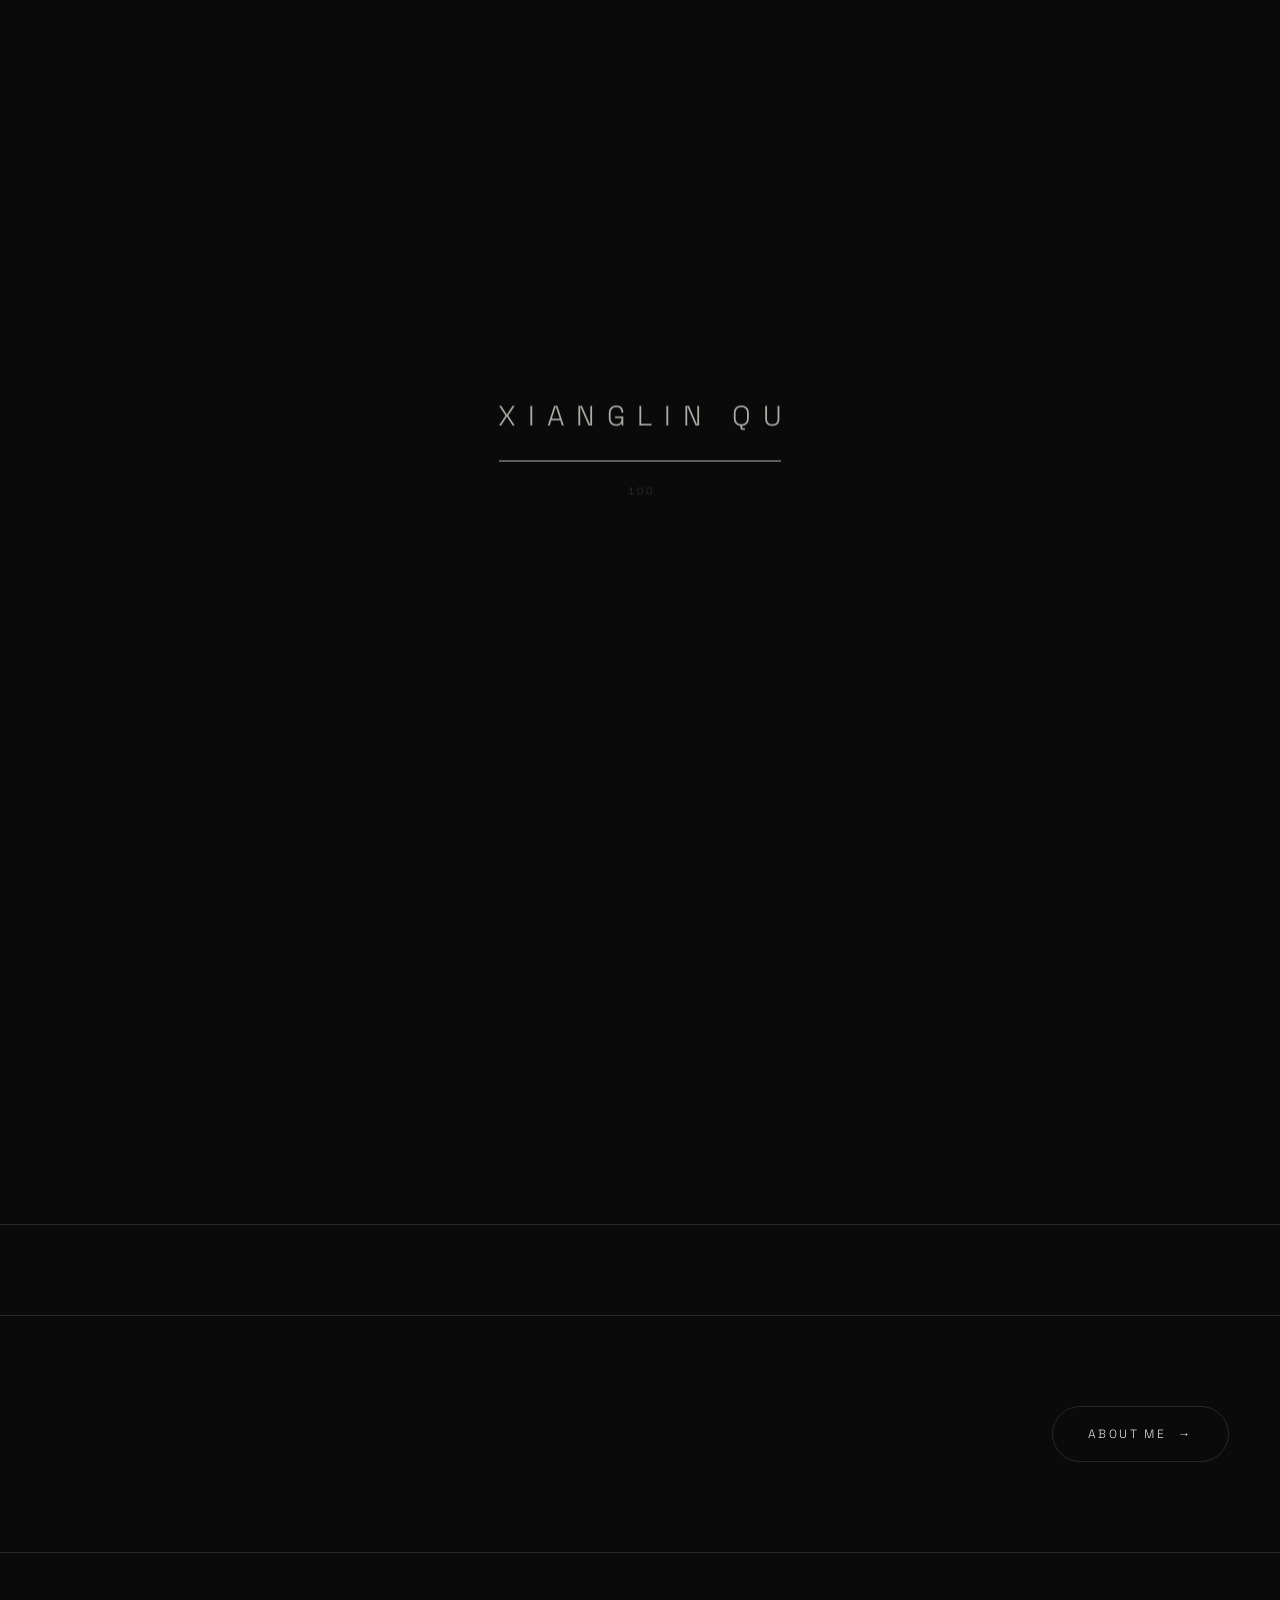
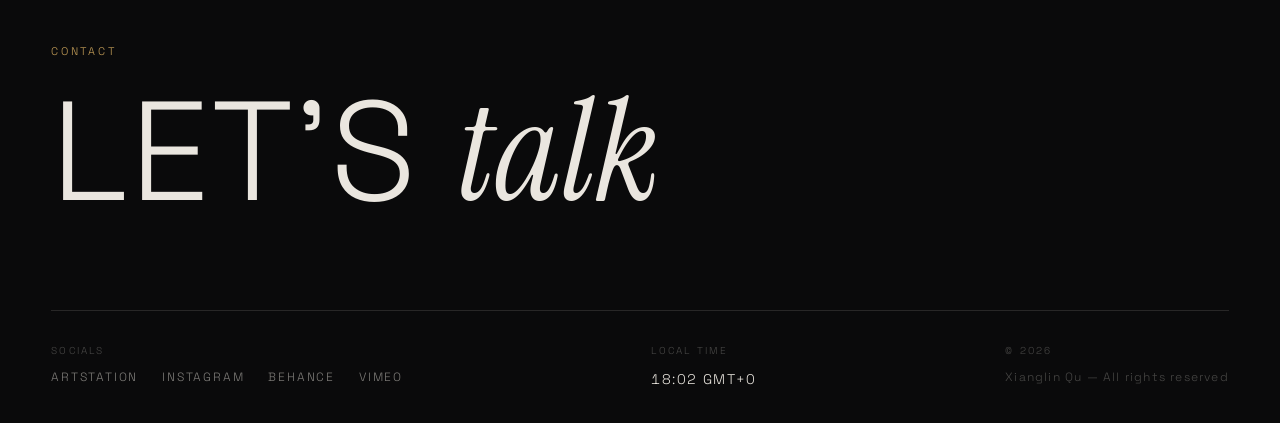
<file: index.html>
<!DOCTYPE html>
<html lang="en">
<head>
  <meta charset="UTF-8">
  <meta name="viewport" content="width=device-width, initial-scale=1.0">
  <title>Xianglin Qu — Visual Artist</title>
  <meta name="description" content="Visual artist — CG · Real-Time VFX · AI Filmmaking. Selected works 2022—2026.">
  <link rel="stylesheet" href="css/style.css">
</head>
<body data-page="home">

  <!-- Preloader -->
  <div class="preloader" id="preloader" aria-hidden="true">
    <div class="preloader__inner">
      <div class="preloader__name" id="preloader-name"></div>
      <div class="preloader__line"><span class="preloader__bar" id="preloader-bar"></span></div>
      <div class="preloader__count" id="preloader-count">000</div>
    </div>
  </div>

  <!-- Custom cursor -->
  <div class="cursor-dot" id="cursor-dot" aria-hidden="true"></div>
  <div class="cursor-ring" id="cursor-ring" aria-hidden="true"></div>

  <!-- Navigation -->
  <header class="nav" id="nav">
    <a class="nav__logo" href="index.html" data-cursor="hover" id="nav-logo"></a>
    <div class="nav__right">
      <nav class="nav__links" aria-label="Primary">
        <a href="index.html#work" class="nav__link is-active" data-cursor="hover">Work</a>
        <a href="about.html" class="nav__link" data-cursor="hover">About</a>
        <a href="mailto:hello@yourname.com" class="nav__link" id="nav-contact" data-cursor="hover">Contact</a>
      </nav>
      <div class="lang-switch" role="group" aria-label="Language">
        <button class="lang-switch__btn" data-lang="en" data-cursor="hover">EN</button>
        <span class="lang-switch__sep">/</span>
        <button class="lang-switch__btn" data-lang="zh" data-cursor="hover">中</button>
      </div>
      <a class="nav__home" href="index.html" aria-label="Home" title="Home" data-cursor="hover">
        <svg viewBox="0 0 24 24" fill="none" stroke="currentColor" stroke-width="1.5" stroke-linecap="round" stroke-linejoin="round"><path d="M3 11.5 12 4l9 7.5"/><path d="M5.5 10.5V20h13v-9.5"/></svg>
      </a>
    </div>
    <button class="nav__burger" id="nav-burger" aria-label="Open menu" aria-expanded="false" data-cursor="hover">
      <span></span><span></span>
    </button>
  </header>

  <!-- Fullscreen menu -->
  <div class="menu" id="menu" aria-hidden="true">
    <div class="menu__inner">
      <a href="index.html" class="menu__link" data-cursor="hover"><span class="menu__num">01</span>Work</a>
      <a href="about.html" class="menu__link" data-cursor="hover"><span class="menu__num">02</span>About</a>
      <a href="#" id="menu-contact" class="menu__link" data-cursor="hover"><span class="menu__num">03</span>Contact</a>
    </div>
    <div class="menu__foot" id="menu-foot"></div>
  </div>

  <main>
    <!-- HERO -->
    <section class="hero" id="hero">
      <canvas class="hero__canvas" id="hero-canvas" aria-hidden="true"></canvas>
      <div class="hero__inner">
        <p class="hero__kicker line-mask"><span id="hero-kicker"></span></p>
        <h1 class="hero__title" id="hero-title" aria-label="Xianglin Qu"></h1>
        <p class="hero__role line-mask"><span id="hero-role"></span></p>
        <p class="hero__sub line-mask"><span id="hero-sub"></span></p>
      </div>
      <div class="hero__foot">
        <span class="hero__foot-item" id="hero-location"></span>
        <span class="hero__foot-item hero__foot-scroll" data-cursor="hover">Scroll<span class="hero__scroll-line"></span></span>
      </div>
    </section>

    <!-- SELECTED WORKS -->
    <section class="featured" id="work">
      <div class="section-head">
        <span class="section-head__label" id="selected-label"></span>
        <span class="section-head__count" id="selected-count"></span>
      </div>
      <div class="featured__list" id="selected-list"><!-- JS --></div>
    </section>

    <!-- EXPLORE BY DISCIPLINE -->
    <section class="disciplines" id="disciplines">
      <div class="section-head">
        <span class="section-head__label" id="explore-label"></span>
        <span class="section-head__count" id="explore-count"></span>
      </div>
      <div class="disc-list" id="disc-list"><!-- JS --></div>
    </section>

    <!-- ABOUT strip -->
    <section class="about-strip" id="about">
      <p class="about-strip__text" id="about-text"></p>
      <a class="btn-magnetic" href="about.html" data-cursor="hover"><span class="btn-magnetic__label">About me</span><span class="btn-magnetic__arrow">→</span></a>
    </section>
  </main>

  <!-- FOOTER -->
  <footer class="footer" id="contact">
    <canvas class="footer__canvas" id="footer-canvas" aria-hidden="true"></canvas>
    <div class="footer__inner">
      <p class="footer__kicker" id="footer-kicker">Contact</p>
      <a class="footer__cta" id="footer-email" href="mailto:hello@yourname.com" data-cursor="hover">Let's talk</a>
      <div class="footer__meta">
        <div class="footer__col">
          <span class="footer__label">Socials</span>
          <div class="footer__socials" id="footer-socials"></div>
        </div>
        <div class="footer__col">
          <span class="footer__label">Local time</span>
          <span class="footer__time" id="footer-time">--:--</span>
        </div>
        <div class="footer__col">
          <span class="footer__label">© <span id="footer-year"></span></span>
          <span class="footer__dim" id="footer-name"></span>
        </div>
      </div>
    </div>
  </footer>

  <script src="assets/vendor/gsap.min.js"></script>
  <script src="assets/vendor/ScrollTrigger.min.js"></script>
  <script src="assets/vendor/lenis.min.js"></script>
  <script src="js/data.js"></script>
  <script src="js/app.js"></script>
</body>
</html>
</file>
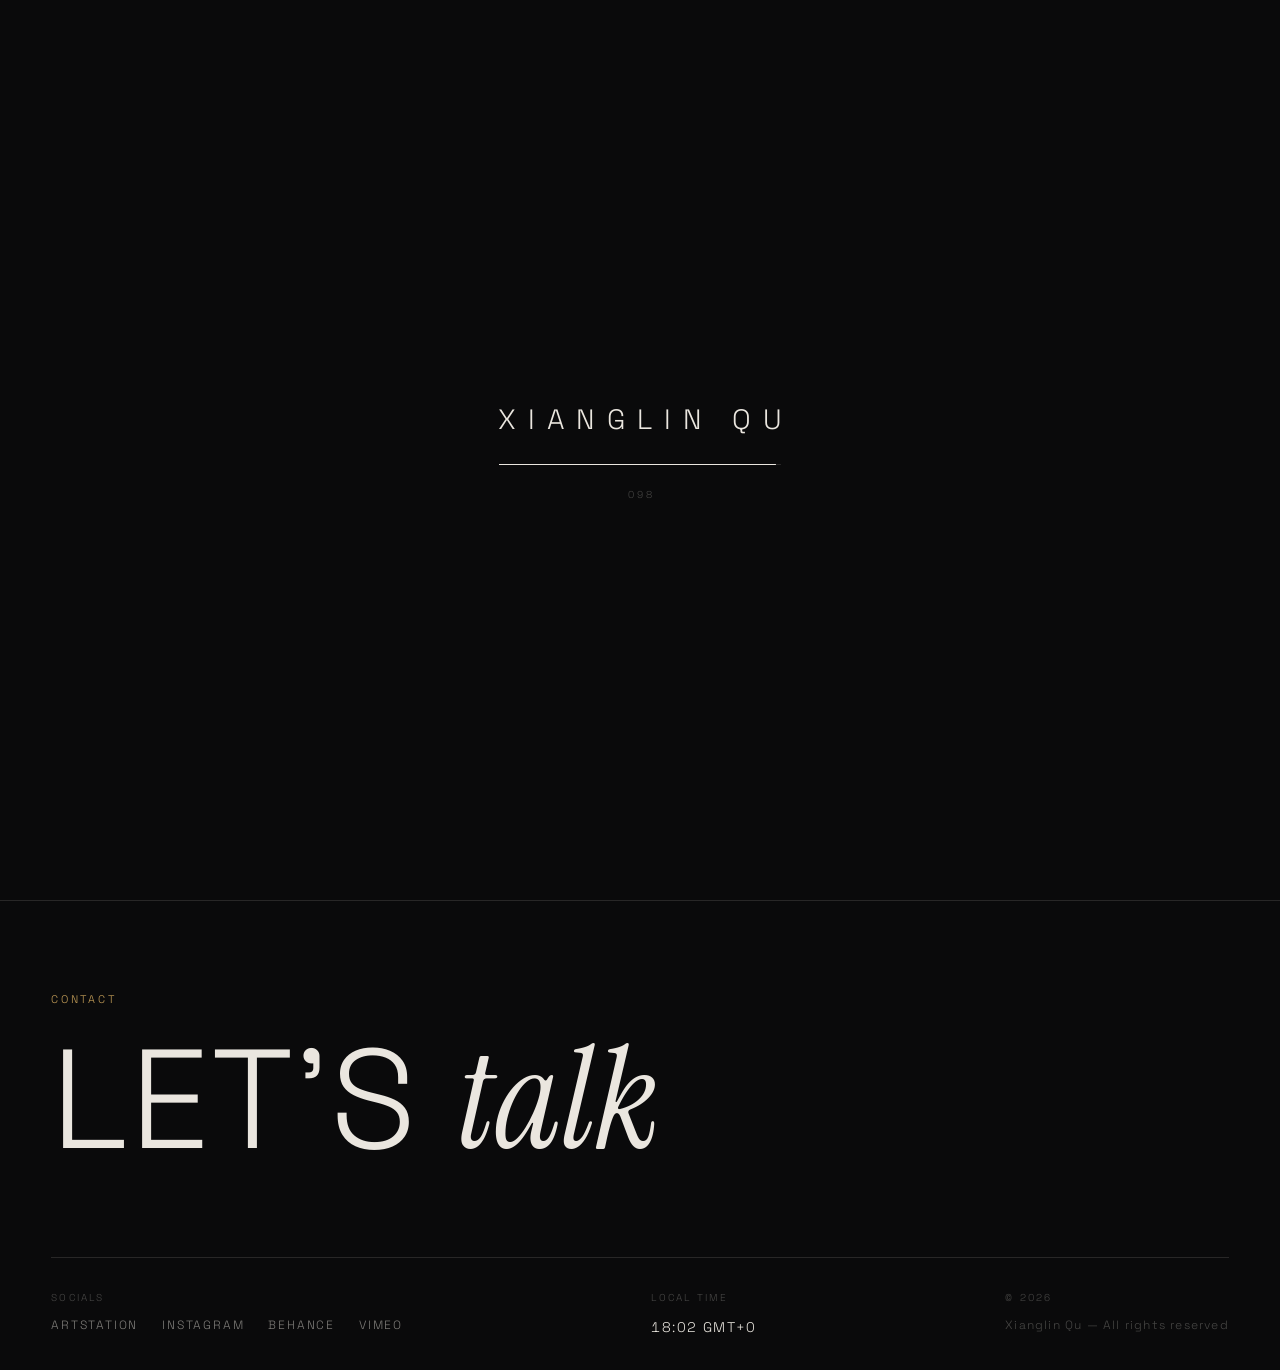
<file: about.html>
<!DOCTYPE html>
<html lang="en">
<head>
  <meta charset="UTF-8">
  <meta name="viewport" content="width=device-width, initial-scale=1.0">
  <title>About — Xianglin Qu</title>
  <meta name="description" content="Visual artist — CG · Real-Time VFX · AI Filmmaking.">
  <link rel="stylesheet" href="css/style.css">
</head>
<body data-page="about">

  <!-- Preloader -->
  <div class="preloader" id="preloader" aria-hidden="true">
    <div class="preloader__inner">
      <div class="preloader__name" id="preloader-name"></div>
      <div class="preloader__line"><span class="preloader__bar" id="preloader-bar"></span></div>
      <div class="preloader__count" id="preloader-count">000</div>
    </div>
  </div>

  <!-- Custom cursor -->
  <div class="cursor-dot" id="cursor-dot" aria-hidden="true"></div>
  <div class="cursor-ring" id="cursor-ring" aria-hidden="true"></div>

  <!-- Navigation -->
  <header class="nav" id="nav">
    <a class="nav__logo" href="index.html" data-cursor="hover" id="nav-logo"></a>
    <div class="nav__right">
      <nav class="nav__links" aria-label="Primary">
        <a href="index.html#work" class="nav__link" data-cursor="hover">Work</a>
        <a href="about.html" class="nav__link is-active" data-cursor="hover">About</a>
        <a href="mailto:hello@yourname.com" class="nav__link" id="nav-contact" data-cursor="hover">Contact</a>
      </nav>
      <div class="lang-switch" role="group" aria-label="Language">
        <button class="lang-switch__btn" data-lang="en" data-cursor="hover">EN</button>
        <span class="lang-switch__sep">/</span>
        <button class="lang-switch__btn" data-lang="zh" data-cursor="hover">中</button>
      </div>
      <a class="nav__home" href="index.html" aria-label="Home" title="Home" data-cursor="hover">
        <svg viewBox="0 0 24 24" fill="none" stroke="currentColor" stroke-width="1.5" stroke-linecap="round" stroke-linejoin="round"><path d="M3 11.5 12 4l9 7.5"/><path d="M5.5 10.5V20h13v-9.5"/></svg>
      </a>
    </div>
    <button class="nav__burger" id="nav-burger" aria-label="Open menu" aria-expanded="false" data-cursor="hover">
      <span></span><span></span>
    </button>
  </header>

  <div class="menu" id="menu" aria-hidden="true">
    <div class="menu__inner">
      <a href="index.html" class="menu__link" data-cursor="hover"><span class="menu__num">01</span>Work</a>
      <a href="about.html" class="menu__link" data-cursor="hover"><span class="menu__num">02</span>About</a>
      <a href="#" id="menu-contact" class="menu__link" data-cursor="hover"><span class="menu__num">03</span>Contact</a>
    </div>
    <div class="menu__foot" id="menu-foot"></div>
  </div>

  <main class="aboutpage" id="about-page"><!-- JS --></main>

  <!-- FOOTER -->
  <footer class="footer" id="contact">
    <div class="footer__inner">
      <p class="footer__kicker" id="footer-kicker">Contact</p>
      <a class="footer__cta" id="footer-email" href="mailto:hello@yourname.com" data-cursor="hover">Let's talk</a>
      <div class="footer__meta">
        <div class="footer__col">
          <span class="footer__label">Socials</span>
          <div class="footer__socials" id="footer-socials"></div>
        </div>
        <div class="footer__col">
          <span class="footer__label">Local time</span>
          <span class="footer__time" id="footer-time">--:--</span>
        </div>
        <div class="footer__col">
          <span class="footer__label">© <span id="footer-year"></span></span>
          <span class="footer__dim" id="footer-name"></span>
        </div>
      </div>
    </div>
  </footer>

  <script src="assets/vendor/gsap.min.js"></script>
  <script src="assets/vendor/ScrollTrigger.min.js"></script>
  <script src="assets/vendor/lenis.min.js"></script>
  <script src="js/data.js"></script>
  <script src="js/app.js"></script>
</body>
</html>
</file>
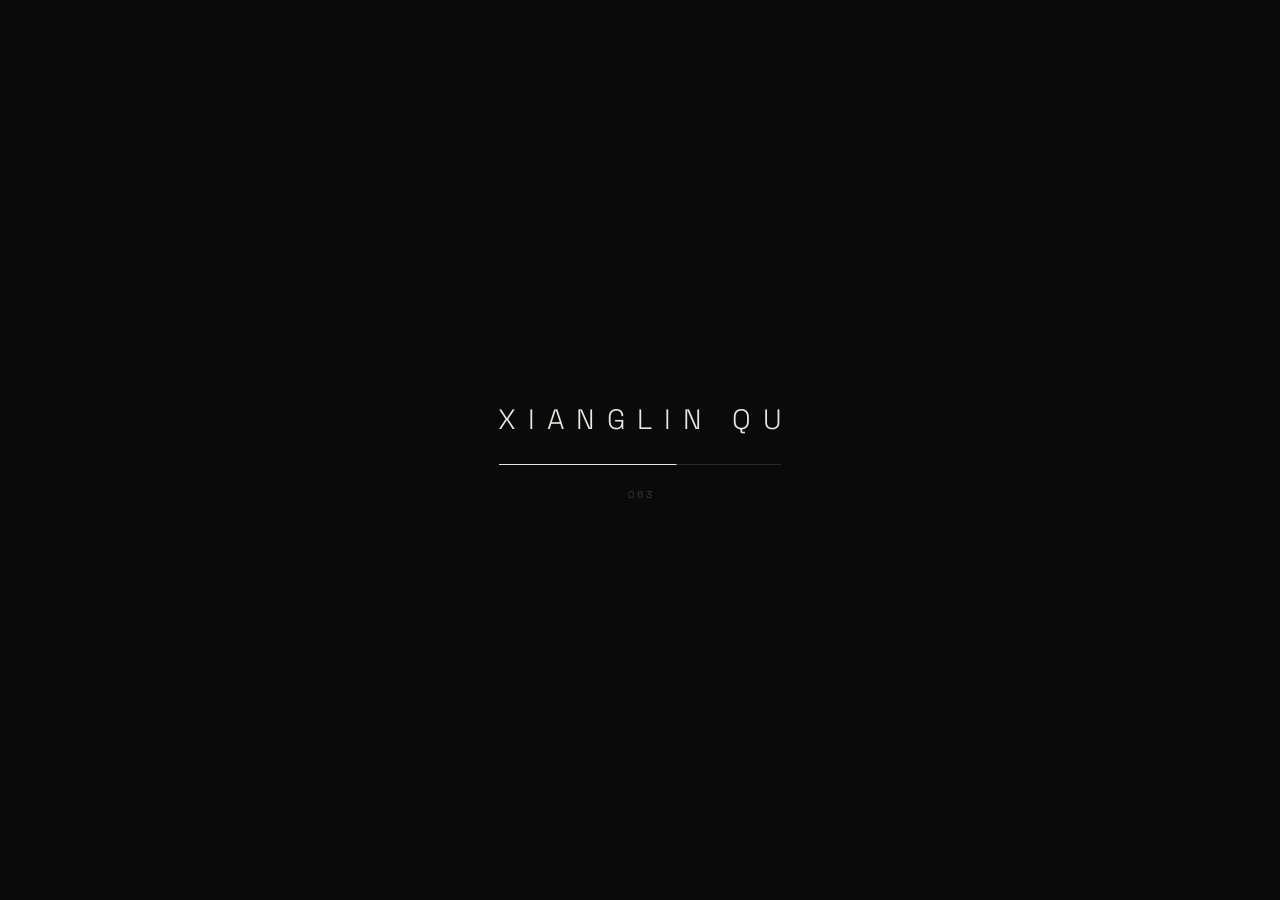
<file: discipline.html>
<!DOCTYPE html>
<html lang="en">
<head>
  <meta charset="UTF-8">
  <meta name="viewport" content="width=device-width, initial-scale=1.0">
  <title>Work — Xianglin Qu</title>
  <meta name="description" content="Selected works by discipline.">
  <link rel="stylesheet" href="css/style.css">
</head>
<body data-page="discipline">

  <!-- Preloader -->
  <div class="preloader" id="preloader" aria-hidden="true">
    <div class="preloader__inner">
      <div class="preloader__name" id="preloader-name"></div>
      <div class="preloader__line"><span class="preloader__bar" id="preloader-bar"></span></div>
      <div class="preloader__count" id="preloader-count">000</div>
    </div>
  </div>

  <!-- Custom cursor -->
  <div class="cursor-dot" id="cursor-dot" aria-hidden="true"></div>
  <div class="cursor-ring" id="cursor-ring" aria-hidden="true"></div>

  <!-- Navigation -->
  <header class="nav" id="nav">
    <a class="nav__logo" href="index.html" data-cursor="hover" id="nav-logo"></a>
    <div class="nav__right">
      <nav class="nav__links" aria-label="Primary">
        <a href="index.html#work" class="nav__link is-active" data-cursor="hover">Work</a>
        <a href="about.html" class="nav__link" data-cursor="hover">About</a>
        <a href="mailto:hello@yourname.com" class="nav__link" id="nav-contact" data-cursor="hover">Contact</a>
      </nav>
      <div class="lang-switch" role="group" aria-label="Language">
        <button class="lang-switch__btn" data-lang="en" data-cursor="hover">EN</button>
        <span class="lang-switch__sep">/</span>
        <button class="lang-switch__btn" data-lang="zh" data-cursor="hover">中</button>
      </div>
      <a class="nav__home" href="index.html" aria-label="Home" title="Home" data-cursor="hover">
        <svg viewBox="0 0 24 24" fill="none" stroke="currentColor" stroke-width="1.5" stroke-linecap="round" stroke-linejoin="round"><path d="M3 11.5 12 4l9 7.5"/><path d="M5.5 10.5V20h13v-9.5"/></svg>
      </a>
    </div>
    <button class="nav__burger" id="nav-burger" aria-label="Open menu" aria-expanded="false" data-cursor="hover">
      <span></span><span></span>
    </button>
  </header>

  <div class="menu" id="menu" aria-hidden="true">
    <div class="menu__inner">
      <a href="index.html" class="menu__link" data-cursor="hover"><span class="menu__num">01</span>Work</a>
      <a href="about.html" class="menu__link" data-cursor="hover"><span class="menu__num">02</span>About</a>
      <a href="#" id="menu-contact" class="menu__link" data-cursor="hover"><span class="menu__num">03</span>Contact</a>
    </div>
    <div class="menu__foot" id="menu-foot"></div>
  </div>

  <!-- 方向页内容由 app.js 按 ?d=<discipline-id> 从 data.js 渲染 -->
  <main class="discipline-page" id="discipline-page"><!-- JS --></main>

  <!-- FOOTER -->
  <footer class="footer" id="contact">
    <div class="footer__inner">
      <p class="footer__kicker" id="footer-kicker">Contact</p>
      <a class="footer__cta" id="footer-email" href="mailto:hello@yourname.com" data-cursor="hover">Let's talk</a>
      <div class="footer__meta">
        <div class="footer__col">
          <span class="footer__label">Socials</span>
          <div class="footer__socials" id="footer-socials"></div>
        </div>
        <div class="footer__col">
          <span class="footer__label">Local time</span>
          <span class="footer__time" id="footer-time">--:--</span>
        </div>
        <div class="footer__col">
          <span class="footer__label">© <span id="footer-year"></span></span>
          <span class="footer__dim" id="footer-name"></span>
        </div>
      </div>
    </div>
  </footer>

  <script src="assets/vendor/gsap.min.js"></script>
  <script src="assets/vendor/ScrollTrigger.min.js"></script>
  <script src="assets/vendor/lenis.min.js"></script>
  <script src="js/data.js"></script>
  <script src="js/app.js"></script>
</body>
</html>
</file>
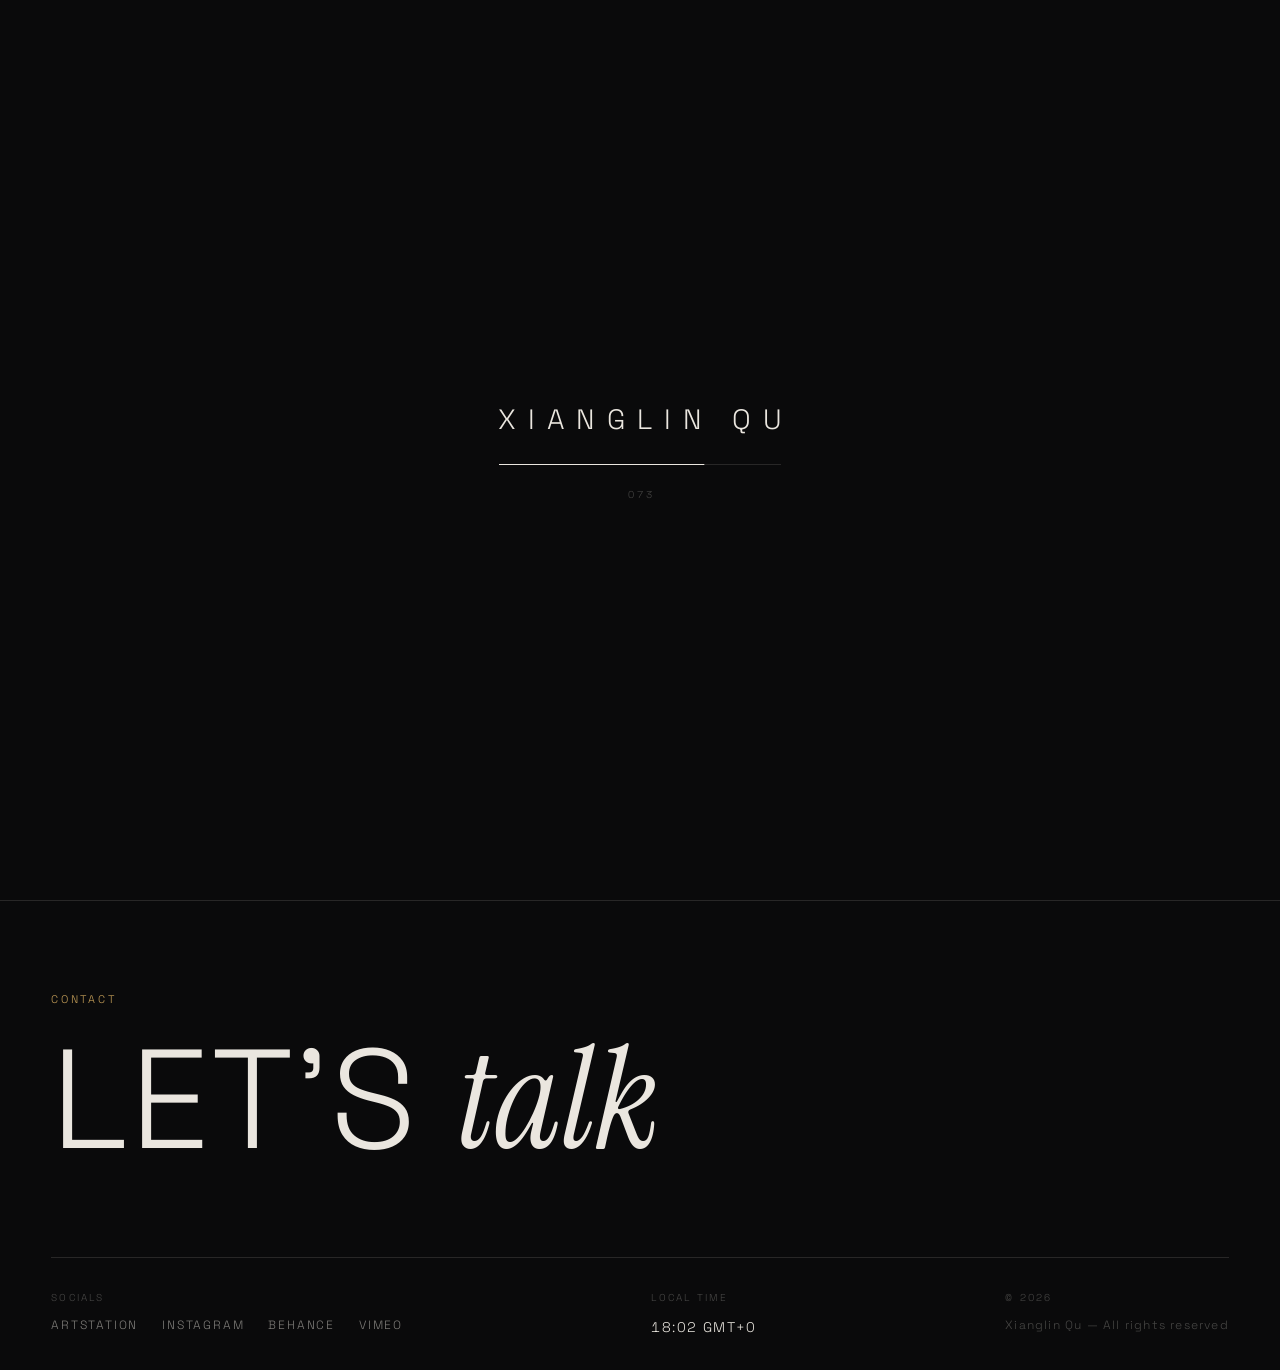
<file: work.html>
<!DOCTYPE html>
<html lang="en">
<head>
  <meta charset="UTF-8">
  <meta name="viewport" content="width=device-width, initial-scale=1.0">
  <title>Work — Xianglin Qu</title>
  <meta name="description" content="Project case study.">
  <link rel="stylesheet" href="css/style.css">
</head>
<body data-page="work">

  <!-- Preloader -->
  <div class="preloader" id="preloader" aria-hidden="true">
    <div class="preloader__inner">
      <div class="preloader__name" id="preloader-name"></div>
      <div class="preloader__line"><span class="preloader__bar" id="preloader-bar"></span></div>
      <div class="preloader__count" id="preloader-count">000</div>
    </div>
  </div>

  <!-- Custom cursor -->
  <div class="cursor-dot" id="cursor-dot" aria-hidden="true"></div>
  <div class="cursor-ring" id="cursor-ring" aria-hidden="true"></div>

  <!-- Navigation -->
  <header class="nav" id="nav">
    <a class="nav__logo" href="index.html" data-cursor="hover" id="nav-logo"></a>
    <div class="nav__right">
      <nav class="nav__links" aria-label="Primary">
        <a href="index.html#work" class="nav__link is-active" data-cursor="hover">Work</a>
        <a href="about.html" class="nav__link" data-cursor="hover">About</a>
        <a href="mailto:hello@yourname.com" class="nav__link" id="nav-contact" data-cursor="hover">Contact</a>
      </nav>
      <div class="lang-switch" role="group" aria-label="Language">
        <button class="lang-switch__btn" data-lang="en" data-cursor="hover">EN</button>
        <span class="lang-switch__sep">/</span>
        <button class="lang-switch__btn" data-lang="zh" data-cursor="hover">中</button>
      </div>
      <a class="nav__home" href="index.html" aria-label="Home" title="Home" data-cursor="hover">
        <svg viewBox="0 0 24 24" fill="none" stroke="currentColor" stroke-width="1.5" stroke-linecap="round" stroke-linejoin="round"><path d="M3 11.5 12 4l9 7.5"/><path d="M5.5 10.5V20h13v-9.5"/></svg>
      </a>
    </div>
    <button class="nav__burger" id="nav-burger" aria-label="Open menu" aria-expanded="false" data-cursor="hover">
      <span></span><span></span>
    </button>
  </header>

  <div class="menu" id="menu" aria-hidden="true">
    <div class="menu__inner">
      <a href="index.html" class="menu__link" data-cursor="hover"><span class="menu__num">01</span>Work</a>
      <a href="about.html" class="menu__link" data-cursor="hover"><span class="menu__num">02</span>About</a>
      <a href="#" id="menu-contact" class="menu__link" data-cursor="hover"><span class="menu__num">03</span>Contact</a>
    </div>
    <div class="menu__foot" id="menu-foot"></div>
  </div>

  <!-- 案例页内容由 app.js 按 ?w=<work-id> 从 data.js 渲染（旗舰/普通两种布局） -->
  <main class="workpage" id="workpage"><!-- JS --></main>

  <!-- FOOTER -->
  <footer class="footer" id="contact">
    <div class="footer__inner">
      <p class="footer__kicker" id="footer-kicker">Contact</p>
      <a class="footer__cta" id="footer-email" href="mailto:hello@yourname.com" data-cursor="hover">Let's talk</a>
      <div class="footer__meta">
        <div class="footer__col">
          <span class="footer__label">Socials</span>
          <div class="footer__socials" id="footer-socials"></div>
        </div>
        <div class="footer__col">
          <span class="footer__label">Local time</span>
          <span class="footer__time" id="footer-time">--:--</span>
        </div>
        <div class="footer__col">
          <span class="footer__label">© <span id="footer-year"></span></span>
          <span class="footer__dim" id="footer-name"></span>
        </div>
      </div>
    </div>
  </footer>

  <script src="assets/vendor/gsap.min.js"></script>
  <script src="assets/vendor/ScrollTrigger.min.js"></script>
  <script src="assets/vendor/lenis.min.js"></script>
  <script src="js/data.js"></script>
  <script src="js/app.js"></script>
</body>
</html>
</file>
<file: css/style.css>
/* ============================================================
   CG PORTFOLIO — Design System
   GMUNK × Ash Thorp 引导：近黑底 / 暖米白 / 发丝线 / 大留白
   ============================================================ */

/* ---------- Fonts ---------- */
@font-face {
  font-family: "Space Grotesk";
  src: url("../assets/fonts/space-grotesk-300.woff2") format("woff2");
  font-weight: 300; font-style: normal; font-display: swap;
}
@font-face {
  font-family: "Space Grotesk";
  src: url("../assets/fonts/space-grotesk-400.woff2") format("woff2");
  font-weight: 400; font-style: normal; font-display: swap;
}
@font-face {
  font-family: "Space Grotesk";
  src: url("../assets/fonts/space-grotesk-500.woff2") format("woff2");
  font-weight: 500; font-style: normal; font-display: swap;
}
@font-face {
  font-family: "Instrument Serif";
  src: url("../assets/fonts/instrument-serif-400.woff2") format("woff2");
  font-weight: 400; font-style: normal; font-display: swap;
}
@font-face {
  font-family: "Instrument Serif";
  src: url("../assets/fonts/instrument-serif-400-italic.woff2") format("woff2");
  font-weight: 400; font-style: italic; font-display: swap;
}

/* ---------- Tokens ---------- */
:root {
  --bg:        #0a0a0b;
  --bg-2:      #0e0e10;
  --ink:       #eae6df;
  --ink-dim:   rgba(234, 230, 223, .52);
  --ink-faint: rgba(234, 230, 223, .28);
  --line:      rgba(234, 230, 223, .13);
  --accent:    #c8a15a;

  --font-sans: "Space Grotesk", "Segoe UI", "Helvetica Neue", Arial, sans-serif;
  --font-serif: "Instrument Serif", Georgia, serif;

  --pad-x: clamp(1.25rem, 4vw, 4rem);
  --pad-y: clamp(4rem, 10vh, 8rem);

  --ease-out: cubic-bezier(.19, 1, .22, 1);
  --ease-expo: cubic-bezier(.87, 0, .13, 1);

  --nav-h: 72px;
}

/* ---------- Reset ---------- */
*, *::before, *::after { box-sizing: border-box; margin: 0; padding: 0; }
html { scroll-behavior: initial; }
html.lenis, html.lenis body { height: auto; }
.lenis.lenis-smooth { scroll-behavior: auto !important; }

body {
  background: var(--bg);
  color: var(--ink);
  font-family: var(--font-sans);
  font-weight: 300;
  font-size: clamp(.95rem, 1.05vw, 1.0625rem);
  line-height: 1.6;
  -webkit-font-smoothing: antialiased;
  overflow-x: hidden;
  min-height: 100svh;
}

body.is-loading { overflow: hidden; height: 100svh; }

img, video, canvas { display: block; max-width: 100%; }
a { color: inherit; text-decoration: none; }
button { background: none; border: 0; color: inherit; font: inherit; cursor: pointer; }
::selection { background: var(--accent); color: #0a0a0b; }

/* scrollbar */
::-webkit-scrollbar { width: 4px; }
::-webkit-scrollbar-track { background: var(--bg); }
::-webkit-scrollbar-thumb { background: rgba(234,230,223,.25); }

/* ---------- Type helpers ---------- */
.label {
  font-size: .6875rem;
  font-weight: 400;
  letter-spacing: .22em;
  text-transform: uppercase;
  color: var(--ink-dim);
}

.serif-em { font-family: var(--font-serif); font-style: italic; font-weight: 400; letter-spacing: 0; }

/* ============================================================
   PRELOADER
   ============================================================ */
.preloader {
  position: fixed; inset: 0; z-index: 200;
  background: var(--bg);
  display: flex; align-items: center; justify-content: center;
}
.preloader.is-done { pointer-events: none; }
.preloader__inner {
  display: flex; flex-direction: column; align-items: center;
  gap: clamp(1rem, 2.5vh, 1.5rem);
}
.preloader__name {
  font-size: clamp(1.1rem, 2.4vw, 1.75rem); font-weight: 300;
  letter-spacing: .42em; text-transform: uppercase;
  text-indent: .42em;               /* 抵消末字符字距，视觉居中 */
  color: var(--ink);
  opacity: 0; transform: translateY(14px);
  white-space: nowrap;
}
.preloader__line {
  width: clamp(160px, 22vw, 300px); height: 1px;
  background: var(--line);
  opacity: 0;
}
.preloader__bar {
  display: block; width: 100%; height: 100%;
  background: var(--ink);
  transform: scaleX(0); transform-origin: left center;
  will-change: transform;
}
.preloader__count {
  font-size: .625rem; letter-spacing: .3em; text-indent: .3em;
  color: var(--ink-faint);
  font-variant-numeric: tabular-nums;
  opacity: 0;
}

/* ============================================================
   CURSOR
   ============================================================ */
.cursor-dot, .cursor-ring {
  position: fixed; top: 0; left: 0; z-index: 300;
  pointer-events: none; border-radius: 50%;
  opacity: 0;
}
.cursor-dot { width: 6px; height: 6px; background: var(--ink); }
.cursor-ring {
  width: 38px; height: 38px;
  border: 1px solid rgba(234,230,223,.4);
  transition: width .35s var(--ease-out), height .35s var(--ease-out),
              border-color .35s, background-color .35s;
}
.cursor-ring.is-hover { width: 64px; height: 64px; background: rgba(234,230,223,.08); border-color: rgba(234,230,223,.7); }
@media (pointer: fine) {
  .cursor-dot, .cursor-ring { display: block; }
  body.cursor-ready, body.cursor-ready a, body.cursor-ready button { cursor: none; }
}
@media (pointer: coarse) { .cursor-dot, .cursor-ring { display: none !important; } }

/* ============================================================
   NAV
   ============================================================ */
.nav {
  position: fixed; top: 0; left: 0; right: 0; z-index: 100;
  height: var(--nav-h);
  display: flex; align-items: center; justify-content: space-between;
  padding: 0 var(--pad-x);
  mix-blend-mode: difference;
}
.nav__logo {
  font-size: .8125rem; font-weight: 500;
  letter-spacing: .28em; text-transform: uppercase;
}
.nav__right { display: flex; align-items: center; gap: clamp(1.5rem, 3vw, 3rem); }
.nav__links { display: flex; gap: clamp(1.5rem, 3vw, 3rem); }
.nav__link {
  font-size: .75rem; letter-spacing: .18em; text-transform: uppercase;
  color: var(--ink-dim);
  position: relative; padding: .25rem 0;
  transition: color .4s;
}
.nav__link::after {
  content: ""; position: absolute; left: 0; bottom: 0;
  width: 100%; height: 1px; background: currentColor;
  transform: scaleX(0); transform-origin: right;
  transition: transform .5s var(--ease-expo);
}
.nav__link:hover, .nav__link.is-active { color: var(--ink); }
.nav__link:hover::after, .nav__link.is-active::after {
  transform: scaleX(1); transform-origin: left;
}
.nav__burger { display: none; flex-direction: column; gap: 6px; padding: 8px; }
.nav__burger span { width: 26px; height: 1px; background: var(--ink); transition: transform .45s var(--ease-expo), opacity .3s; }
.nav__burger.is-open span:nth-child(1) { transform: translateY(3.5px) rotate(45deg); }
.nav__burger.is-open span:nth-child(2) { transform: translateY(-3.5px) rotate(-45deg); }

/* language switch — 右上角角标 */
.lang-switch { display: flex; align-items: center; gap: .45rem; }
.lang-switch__btn {
  font-size: .6875rem; font-weight: 400; letter-spacing: .14em;
  color: var(--ink-faint); padding: .25rem 0;
  border-bottom: 1px solid transparent;
  transition: color .35s, border-color .35s;
}
.lang-switch__btn:hover { color: var(--ink-dim); }
.lang-switch__btn.is-active { color: var(--ink); border-bottom-color: var(--accent); }
.lang-switch__sep { color: var(--ink-faint); font-size: .625rem; }

/* home badge — 右上角返回首页 */
.nav__home {
  width: 34px; height: 34px;
  border: 1px solid var(--line); border-radius: 50%;
  display: flex; align-items: center; justify-content: center;
  color: var(--ink-dim);
  transition: color .4s, border-color .4s, background-color .4s;
}
.nav__home:hover { color: var(--ink); border-color: rgba(234,230,223,.55); background: rgba(234,230,223,.06); }
.nav__home svg { width: 15px; height: 15px; }

/* fullscreen menu */
.menu {
  position: fixed; inset: 0; z-index: 90;
  background: var(--bg-2);
  display: flex; flex-direction: column; justify-content: center;
  padding: 0 var(--pad-x);
  clip-path: inset(0 0 100% 0);
  visibility: hidden;
}
.menu__inner { display: flex; flex-direction: column; gap: .5rem; }
.menu__link {
  display: flex; align-items: baseline; gap: 1.25rem;
  font-size: clamp(2.5rem, 8vw, 5.5rem); font-weight: 300;
  line-height: 1.15; text-transform: uppercase; letter-spacing: .02em;
  color: var(--ink-dim); transition: color .4s, letter-spacing .6s var(--ease-out);
}
.menu__link:hover { color: var(--ink); letter-spacing: .04em; }
.menu__num { font-size: .6875rem; letter-spacing: .2em; color: var(--accent); font-family: var(--font-sans); }
.menu__foot {
  position: absolute; bottom: 2rem; left: var(--pad-x); right: var(--pad-x);
  display: flex; justify-content: space-between;
  font-size: .6875rem; letter-spacing: .18em; text-transform: uppercase; color: var(--ink-faint);
}

/* ============================================================
   HERO
   ============================================================ */
.hero {
  position: relative;
  min-height: 100svh;
  display: flex; flex-direction: column; justify-content: center;
  padding: var(--nav-h) var(--pad-x) 0;
  overflow: hidden;
}
.hero__canvas {
  position: absolute; inset: 0; width: 100%; height: 100%;
  z-index: 0;
}
.hero::after {
  /* subtle vignette to seat the type */
  content: ""; position: absolute; inset: 0; z-index: 1; pointer-events: none;
  background: radial-gradient(120% 90% at 50% 45%, transparent 40%, rgba(10,10,11,.55) 100%);
}
.hero__inner { position: relative; z-index: 2; }
.hero__kicker { margin-bottom: clamp(1rem, 2.5vh, 2rem); }
.hero__kicker-text { color: var(--accent); }
.hero__title {
  font-size: clamp(3.4rem, 13.5vw, 12.5rem);
  font-weight: 300; line-height: .95;
  letter-spacing: .01em; text-transform: uppercase;
}
.hero__title .row { display: block; overflow: hidden; }
.hero__title .row > span { display: inline-block; transform: translateY(110%); will-change: transform; }
/* 空心描边行（JS 按多行署名自动添加 .hero-outline）—— 与发丝线同“细线美学”，虚实成对 */
.hero__title .row:last-child { display: flex; align-items: center; width: 100%; gap: clamp(1.5rem, 3.5vw, 3.5rem); }
.hero__title .row > span.hero-outline {
  color: transparent;
  -webkit-text-stroke: clamp(1px, .14vw, 2px) var(--ink);
  flex: none;
}
.hero-rule {
  display: inline-block; flex: 1;
  height: clamp(1.5px, .16vw, 3px);
  background: var(--ink);
  transform: scaleX(0); transform-origin: left center;
  margin-top: .12em;
  will-change: transform;
}
/* 特异性对齐：上面 .row > span 的 flex:none 会波及细线，这里赢回来 */
.hero__title .row > .hero-rule { flex: 1 1 auto; }
@supports not (-webkit-text-stroke: 1px black) {
  .hero__title .row > span.hero-outline { color: var(--ink); }
}
.hero__role {
  margin-top: clamp(2rem, 5vh, 3.5rem);
  color: var(--ink-dim); font-size: clamp(.8rem, 1.1vw, .95rem);
  letter-spacing: .3em; text-transform: uppercase;
}
.hero__sub {
  margin-top: clamp(.75rem, 1.8vh, 1.25rem);
  color: var(--ink-faint); font-size: clamp(.6875rem, .85vw, .8125rem);
  letter-spacing: .28em; text-transform: uppercase;
}
.line-mask { display: block; overflow: hidden; }
.line-mask > span { display: inline-block; transform: translateY(120%); }

.hero__foot {
  position: absolute; left: var(--pad-x); right: var(--pad-x); bottom: 2rem; z-index: 2;
  display: flex; align-items: center; justify-content: space-between; gap: 1rem;
  font-size: .6875rem; letter-spacing: .2em; text-transform: uppercase; color: var(--ink-faint);
}
.hero__foot-scroll { display: inline-flex; align-items: center; gap: .75rem; }
.hero__scroll-line { display: inline-block; width: 42px; height: 1px; background: var(--ink-faint); position: relative; overflow: hidden; }
.hero__scroll-line::after {
  content: ""; position: absolute; inset: 0; background: var(--ink);
  transform: translateX(-100%);
  animation: scrollline 2.4s var(--ease-expo) infinite;
}
@keyframes scrollline { 0% { transform: translateX(-100%); } 55% { transform: translateX(0); } 100% { transform: translateX(100%); } }

/* ============================================================
   SECTIONS — shared
   ============================================================ */
.section-head {
  display: flex; align-items: baseline; justify-content: space-between;
  padding: 0 var(--pad-x);
  margin-bottom: clamp(2rem, 5vh, 3.5rem);
}
.section-head__label {
  font-size: .6875rem; font-weight: 400; letter-spacing: .22em; text-transform: uppercase; color: var(--ink-dim);
}
.section-head__count { font-size: .6875rem; letter-spacing: .15em; color: var(--ink-faint); font-variant-numeric: tabular-nums; }

/* ============================================================
   SELECTED WORKS — 全宽大图卡
   ============================================================ */
.featured { padding: var(--pad-y) 0 clamp(3rem, 8vh, 6rem); }
.featured__list { display: flex; flex-direction: column; gap: clamp(4rem, 12vh, 9rem); }

.selected-card { display: block; padding: 0 var(--pad-x); }
.selected-card__media {
  position: relative; overflow: hidden;
  aspect-ratio: 16 / 8.5;
  background: var(--bg-2);
}
.selected-card__media img, .selected-card__media video {
  position: absolute; inset: 0; width: 100%; height: 100%; object-fit: cover;
  transform: scale(1.06);
  transition: transform 1.2s var(--ease-out), opacity .7s;
  opacity: 1;
}
.selected-card__media video { opacity: 0; }
.selected-card:hover .selected-card__media img { opacity: 0; }
.selected-card:hover .selected-card__media video { opacity: 1; }
.selected-card:hover .selected-card__media img,
.selected-card:hover .selected-card__media video { transform: scale(1); }
@media (hover: none) {
  .selected-card__media video { display: none; }
}
.selected-card__media::after {
  content: ""; position: absolute; inset: 0;
  background: linear-gradient(to top, rgba(10,10,11,.45), transparent 45%);
  pointer-events: none;
}
.selected-card__play {
  position: absolute; top: 50%; left: 50%; z-index: 2;
  width: clamp(72px, 8vw, 110px); height: clamp(72px, 8vw, 110px);
  margin: calc(clamp(72px, 8vw, 110px) / -2) 0 0 calc(clamp(72px, 8vw, 110px) / -2);
  border: 1px solid rgba(234,230,223,.55); border-radius: 50%;
  display: flex; align-items: center; justify-content: center;
  font-size: .625rem; letter-spacing: .25em; text-transform: uppercase;
  color: var(--ink); backdrop-filter: blur(6px);
  transition: transform .6s var(--ease-out), background-color .5s;
  pointer-events: none;
}
.selected-card:hover .selected-card__play { transform: scale(1.12); background: rgba(10,10,11,.25); }

.selected-card__row {
  display: flex; align-items: baseline; justify-content: space-between; gap: 1rem;
  margin-top: 1.25rem;
}
.selected-card__title {
  font-size: clamp(1.4rem, 2.6vw, 2.2rem); font-weight: 300;
  text-transform: uppercase; letter-spacing: .03em;
}
.selected-card__num {
  font-size: .6875rem; font-weight: 400; letter-spacing: .15em;
  color: var(--accent); margin-right: 1rem;
  font-variant-numeric: tabular-nums;
}
.selected-card__cat { font-size: .6875rem; letter-spacing: .2em; text-transform: uppercase; color: var(--ink-dim); text-align: right; }
.selected-card__meta {
  display: flex; gap: 2rem; margin-top: .5rem;
  font-size: .6875rem; letter-spacing: .15em; text-transform: uppercase; color: var(--ink-faint);
}

.media-dim {
  position: absolute; inset: 0; z-index: 3;
  background: #0a0a0b;
  opacity: 0;
  pointer-events: none;
  will-change: opacity;
}

/* ============================================================
   EXPLORE BY DISCIPLINE — 方向入口行
   ============================================================ */
.disciplines { padding: clamp(3rem, 8vh, 6rem) 0 var(--pad-y); }
.disc-list { border-top: 1px solid var(--line); }
.disc-row {
  position: relative;
  display: grid;
  grid-template-columns: 4.5rem 1fr auto 3rem;
  align-items: center; gap: clamp(1rem, 3vw, 3rem);
  padding: clamp(2.4rem, 6vh, 4rem) var(--pad-x);
  border-bottom: 1px solid var(--line);
  transition: padding-left .5s var(--ease-out);
  overflow: hidden;
}
.disc-row__bg {
  position: absolute; inset: 0; z-index: 0;
  overflow: hidden;
}
.disc-row__bg img, .disc-row__bg video {
  position: absolute; inset: 0; width: 100%; height: 100%; object-fit: cover;
}
.disc-row__bg video { opacity: 0; transition: opacity .7s; }
.disc-row.is-playing .disc-row__bg video { opacity: 1; }
.disc-row__bg img { transition: opacity .7s; }
.disc-row.is-playing .disc-row__bg img { opacity: 0; }
.disc-row__shade {
  position: absolute; inset: 0;
  background: linear-gradient(90deg, rgba(10,10,11,.92) 0%, rgba(10,10,11,.78) 45%, rgba(10,10,11,.55) 100%);
}
.disc-row__num, .disc-row__title, .disc-row__note, .disc-row__arrow { position: relative; z-index: 1; }
.disc-row:hover { padding-left: calc(var(--pad-x) + 1.25rem); }
.disc-row__num { font-size: .6875rem; letter-spacing: .15em; color: var(--accent); font-variant-numeric: tabular-nums; }
.disc-row__title {
  font-size: clamp(1.6rem, 4.5vw, 3.6rem); font-weight: 300;
  text-transform: uppercase; letter-spacing: .02em; line-height: 1.05;
  color: var(--ink); text-shadow: 0 2px 24px rgba(10,10,11,.6);
}
.disc-row:hover .disc-row__title { letter-spacing: .03em; }
.disc-row__note { font-size: .6875rem; letter-spacing: .18em; text-transform: uppercase; color: rgba(234,230,223,.75); text-shadow: 0 1px 12px rgba(10,10,11,.6); }
.disc-row__arrow {
  justify-self: end; font-size: 1.2rem; color: var(--ink);
  opacity: 0; transform: translateX(-12px);
  transition: opacity .5s, transform .5s var(--ease-out);
}
.disc-row:hover .disc-row__arrow { opacity: 1; transform: translateX(0); }
@media (hover: none) {
  .disc-row__bg video { display: none; }
}

/* ============================================================
   STUDIES GRID — 作品网格（VFX Studies / AI 实验 / Cinematics）
   ============================================================ */
.studies-grid {
  display: grid; grid-template-columns: repeat(2, 1fr);
  gap: clamp(2.5rem, 6vh, 4rem) clamp(1.5rem, 3vw, 2.5rem);
  padding: 0 var(--pad-x);
}
.study-cell { display: block; }
.study-cell__media {
  position: relative; overflow: hidden;
  aspect-ratio: 16 / 9; background: var(--bg-2);
}
.study-cell__media img, .study-cell__media video {
  position: absolute; inset: 0; width: 100%; height: 100%; object-fit: cover;
  transform: scale(1.05);
  transition: transform 1.2s var(--ease-out), opacity .6s;
}
.study-cell__media video { opacity: 0; }
.study-cell:hover .study-cell__media video { opacity: 1; }
.study-cell:hover .study-cell__media img,
.study-cell:hover .study-cell__media video { transform: scale(1); }
@media (hover: none) { .study-cell__media video { display: none; } }
.study-cell__play {
  position: absolute; right: 1rem; bottom: 1rem; z-index: 2;
  width: 52px; height: 52px; border-radius: 50%;
  border: 1px solid rgba(234,230,223,.5);
  display: flex; align-items: center; justify-content: center;
  font-size: .55rem; letter-spacing: .12em; text-transform: uppercase;
  color: var(--ink); background: rgba(10,10,11,.3); backdrop-filter: blur(6px);
  opacity: 0; transform: translateY(6px);
  transition: opacity .5s, transform .5s var(--ease-out);
  pointer-events: none;
}
.study-cell:hover .study-cell__play { opacity: 1; transform: translateY(0); }
.study-cell__row {
  display: flex; align-items: baseline; gap: 1rem;
  margin-top: 1rem;
}
.study-cell__num { font-size: .6875rem; letter-spacing: .15em; color: var(--accent); font-variant-numeric: tabular-nums; }
.study-cell__title { font-size: clamp(1.05rem, 1.7vw, 1.4rem); font-weight: 300; text-transform: uppercase; letter-spacing: .03em; }
.study-cell__meta {
  display: flex; justify-content: space-between; gap: 1rem; margin-top: .4rem;
  font-size: .6875rem; letter-spacing: .15em; text-transform: uppercase; color: var(--ink-faint);
}

/* ============================================================
   AI FILM — 原创作品大卡
   ============================================================ */
.originals-list { padding: 0 var(--pad-x); margin-bottom: var(--pad-y); }
.original-card { display: block; }
.original-card__media {
  position: relative; overflow: hidden;
  aspect-ratio: 16 / 7; background: var(--bg-2);
}
.original-card__media img, .original-card__media video {
  position: absolute; inset: 0; width: 100%; height: 100%; object-fit: cover;
  transform: scale(1.05); transition: transform 1.2s var(--ease-out), opacity .6s;
}
.original-card__media video { opacity: 0; }
.original-card:hover .original-card__media video { opacity: 1; }
.original-card:hover .original-card__media img,
.original-card:hover .original-card__media video { transform: scale(1); }
@media (hover: none) { .original-card__media video { display: none; } }
.original-card__row {
  display: flex; align-items: baseline; justify-content: space-between; gap: 1rem;
  margin-top: 1.25rem;
}
.original-card__title { font-size: clamp(1.6rem, 3.4vw, 2.8rem); font-weight: 300; text-transform: uppercase; letter-spacing: .02em; }
.original-card__sub { font-size: .6875rem; letter-spacing: .2em; text-transform: uppercase; color: var(--ink-dim); text-align: right; }

/* ============================================================
   DISCIPLINE 方向页
   ============================================================ */
.dp-hero {
  min-height: 62svh;
  display: flex; flex-direction: column; justify-content: flex-end;
  padding: calc(var(--nav-h) + 2rem) var(--pad-x) clamp(2.5rem, 6vh, 4rem);
}
.dp-hero__cat { color: var(--accent); margin-bottom: 1.25rem; }
.dp-hero__title {
  font-size: clamp(2.6rem, 9vw, 8.5rem);
  font-weight: 300; line-height: .98; text-transform: uppercase; letter-spacing: .01em;
}
.dp-hero__title .row { display: block; overflow: hidden; }
.dp-hero__title .row > span { display: inline-block; transform: translateY(110%); }
.dp-hero__desc {
  margin-top: 1.75rem; max-width: 62ch;
  color: var(--ink-dim); font-size: clamp(.95rem, 1.15vw, 1.1rem); line-height: 1.7;
}
.dp-body { padding-bottom: var(--pad-y); }
.dp-body > .wp-section-head { margin-top: var(--pad-y); }

/* ============================================================
   旗舰案例附加组件（分集 / 概念 / 过程 / 通用 Section）
   ============================================================ */
.wp-section { padding: clamp(3rem, 9vh, 6rem) var(--pad-x) 0; }
.wp-section:last-child { padding-bottom: var(--pad-y); }
.ep-block { margin-bottom: clamp(2.5rem, 6vh, 4rem); }
.ep-block__label {
  font-size: .6875rem; letter-spacing: .25em; text-transform: uppercase;
  color: var(--ink-dim); margin-bottom: 1rem;
}
.concept-list { max-width: 980px; }
.concept-row {
  display: grid; grid-template-columns: minmax(9rem, 16rem) 1fr; gap: 2rem;
  padding: 1.6rem 0; border-bottom: 1px solid var(--line);
  align-items: baseline;
}
.concept-row:first-child { border-top: 1px solid var(--line); }
.concept-row__k { font-size: .6875rem; letter-spacing: .22em; text-transform: uppercase; color: var(--ink-faint); }
.concept-row__v { font-size: clamp(1.05rem, 1.7vw, 1.4rem); font-weight: 300; line-height: 1.55; }
.process-list { max-width: 1100px; }
.process-row {
  display: grid; grid-template-columns: 3.5rem 1fr 1.5fr; gap: 2rem;
  padding: 1.7rem 0; border-bottom: 1px solid var(--line);
  align-items: baseline;
}
.process-row:first-child { border-top: 1px solid var(--line); }
.process-row__num { font-size: .6875rem; letter-spacing: .15em; color: var(--accent); font-variant-numeric: tabular-nums; }
.process-row__title { font-size: clamp(1.05rem, 1.9vw, 1.5rem); font-weight: 300; text-transform: uppercase; letter-spacing: .03em; }
.process-row__text { color: var(--ink-dim); font-size: .9375rem; line-height: 1.75; }

/* ============================================================
   LIGHTBOX — 网格条目放大播放
   ============================================================ */
.lightbox {
  position: fixed; inset: 0; z-index: 250;
  background: rgba(10,10,11,.96);
  display: flex; flex-direction: column; align-items: center; justify-content: center;
  padding: clamp(1rem, 4vw, 3rem);
  opacity: 0; pointer-events: none;
  transition: opacity .45s var(--ease-out);
}
.lightbox.is-open { opacity: 1; pointer-events: auto; }
.lightbox__stage { width: min(92vw, 1500px); }
.lightbox__stage video { width: 100%; max-height: 80svh; display: block; background: #000; }
.lightbox__cap {
  width: min(92vw, 1500px);
  display: flex; justify-content: space-between; gap: 1rem;
  margin-top: 1rem;
  font-size: .6875rem; letter-spacing: .2em; text-transform: uppercase; color: var(--ink-dim);
}
.lightbox__close {
  position: absolute; top: clamp(1rem, 3vh, 2rem); right: clamp(1rem, 3vw, 2.5rem);
  width: 44px; height: 44px; border-radius: 50%;
  border: 1px solid rgba(234,230,223,.4); color: var(--ink);
  font-size: .9rem;
  transition: border-color .4s, transform .4s var(--ease-out);
}
.lightbox__close:hover { border-color: rgba(234,230,223,.8); transform: rotate(90deg); }

/* ============================================================
   ABOUT STRIP
   ============================================================ */
.about-strip {
  padding: var(--pad-y) var(--pad-x);
  border-top: 1px solid var(--line);
  display: grid; grid-template-columns: 1fr auto; gap: 3rem; align-items: end;
}
.about-strip__text {
  font-size: clamp(1.5rem, 3.4vw, 2.9rem);
  font-weight: 300; line-height: 1.35;
  max-width: 22ch;
}
.about-strip__text em { font-family: var(--font-serif); font-style: italic; font-weight: 400; }

/* ============================================================
   MAGNETIC BUTTON
   ============================================================ */
.btn-magnetic {
  position: relative;
  display: inline-flex; align-items: center; gap: .75rem;
  padding: 1.1rem 2.2rem;
  border: 1px solid var(--line); border-radius: 999px;
  font-size: .75rem; letter-spacing: .2em; text-transform: uppercase;
  transition: border-color .5s;
  white-space: nowrap;
}
.btn-magnetic:hover { border-color: rgba(234,230,223,.5); }
.btn-magnetic__arrow { transition: transform .5s var(--ease-out); }
.btn-magnetic:hover .btn-magnetic__arrow { transform: translateX(5px); }

/* ============================================================
   FOOTER
   ============================================================ */
.footer {
  position: relative;
  border-top: 1px solid var(--line);
  overflow: hidden;
}
.footer__canvas {
  position: absolute; inset: 0; width: 100%; height: 100%;
  opacity: .55;
}
.footer__inner { position: relative; z-index: 1; padding: var(--pad-y) var(--pad-x) 2rem; }
.footer__kicker { color: var(--accent); font-size: .6875rem; letter-spacing: .25em; text-transform: uppercase; margin-bottom: 1.5rem; }
.footer__cta {
  display: inline-block;
  font-size: clamp(3rem, 11vw, 10rem);
  font-weight: 300; line-height: .95; text-transform: uppercase;
  letter-spacing: .01em;
  margin-bottom: clamp(3rem, 10vh, 6rem);
  position: relative;
}
.footer__cta em { font-family: var(--font-serif); font-style: italic; text-transform: none; letter-spacing: 0; }
.footer__cta::after {
  content: ""; position: absolute; left: 0; bottom: -.06em;
  width: 100%; height: 2px; background: var(--ink);
  transform: scaleX(0); transform-origin: right;
  transition: transform .8s var(--ease-expo);
}
.footer__cta:hover::after { transform: scaleX(1); transform-origin: left; }

.footer__meta {
  display: grid; grid-template-columns: repeat(3, auto);
  justify-content: space-between; gap: 2rem;
  padding-top: 2rem; border-top: 1px solid var(--line);
}
.footer__col { display: flex; flex-direction: column; gap: .6rem; }
.footer__label { font-size: .625rem; letter-spacing: .22em; text-transform: uppercase; color: var(--ink-faint); }
.footer__socials { display: flex; gap: 1.5rem; }
.footer__socials a {
  font-size: .75rem; letter-spacing: .15em; text-transform: uppercase; color: var(--ink-dim);
  transition: color .4s;
}
.footer__socials a:hover { color: var(--ink); }
.footer__time { font-size: .875rem; font-variant-numeric: tabular-nums; letter-spacing: .1em; }
.footer__dim { font-size: .75rem; color: var(--ink-faint); letter-spacing: .1em; }

/* ============================================================
   WORK PAGE — 电影特辑结构
   ============================================================ */
.workpage { min-height: 100svh; }

.wp-hero {
  min-height: 92svh;
  display: flex; flex-direction: column; justify-content: flex-end;
  padding: calc(var(--nav-h) + 2rem) var(--pad-x) clamp(2.5rem, 6vh, 4rem);
}
.wp-hero__cat { color: var(--accent); margin-bottom: 1.25rem; }
.wp-hero__title {
  font-size: clamp(2.8rem, 10.5vw, 10rem);
  font-weight: 300; line-height: .95; text-transform: uppercase; letter-spacing: .01em;
}
.wp-hero__title .row { display: block; overflow: hidden; }
.wp-hero__title .row > span { display: inline-block; transform: translateY(110%); }

.wp-meta {
  display: grid; grid-template-columns: repeat(4, 1fr);
  gap: 2rem;
  padding: 1.75rem var(--pad-x);
  border-top: 1px solid var(--line); border-bottom: 1px solid var(--line);
}
.wp-meta__item { display: flex; flex-direction: column; gap: .5rem; }
.wp-meta__label { font-size: .625rem; letter-spacing: .22em; text-transform: uppercase; color: var(--ink-faint); }
.wp-meta__value { font-size: .875rem; letter-spacing: .05em; color: var(--ink); }

.wp-synopsis { padding: var(--pad-y) var(--pad-x); }
.wp-synopsis__text {
  font-size: clamp(1.5rem, 3.2vw, 2.75rem);
  font-weight: 300; line-height: 1.4;
  max-width: 30ch;
}
.wp-synopsis__text em { font-family: var(--font-serif); font-style: italic; font-weight: 400; }

.wp-section-head {
  display: flex; align-items: baseline; gap: 1.5rem;
  padding: 0 var(--pad-x) 1.5rem;
}
.wp-section-head__label { font-size: .6875rem; letter-spacing: .22em; text-transform: uppercase; color: var(--ink-dim); }
.wp-section-head__line { flex: 1; height: 1px; background: var(--line); }

/* film */
.wp-film { padding: 0 var(--pad-x) var(--pad-y); }
.wp-film__frame {
  position: relative; aspect-ratio: 16 / 9;
  overflow: hidden; background: var(--bg-2);
}
.wp-film__frame video { width: 100%; height: 100%; object-fit: cover; }
.wp-film__poster {
  position: absolute; inset: 0; width: 100%; height: 100%; object-fit: cover;
  transition: opacity .8s, transform 8s var(--ease-out);
}
.wp-film__frame.is-playing .wp-film__poster { opacity: 0; }
.wp-film__coverbtn {
  position: absolute; inset: 0; z-index: 2;
  display: flex; align-items: center; justify-content: center;
  background: rgba(10,10,11,.2);
  transition: opacity .6s;
}
.wp-film__frame.is-playing .wp-film__coverbtn { opacity: 0; pointer-events: none; }
.wp-film__coverbtn-label {
  width: clamp(84px, 9vw, 128px); height: clamp(84px, 9vw, 128px);
  border: 1px solid rgba(234,230,223,.55); border-radius: 50%;
  display: flex; align-items: center; justify-content: center;
  font-size: .625rem; letter-spacing: .3em; text-transform: uppercase;
  backdrop-filter: blur(8px); background: rgba(10,10,11,.25);
  transition: transform .6s var(--ease-out);
}
.wp-film__coverbtn:hover .wp-film__coverbtn-label { transform: scale(1.1); }
.wp-film__caption { margin-top: 1rem; font-size: .6875rem; letter-spacing: .2em; text-transform: uppercase; color: var(--ink-faint); }

/* process chapters */
.wp-process { padding-bottom: var(--pad-y); }
.wp-chapter { padding: 0 var(--pad-x); margin-bottom: var(--pad-y); }
.wp-chapter__head {
  display: flex; align-items: baseline; gap: 1.5rem;
  margin-bottom: clamp(1.5rem, 4vh, 2.5rem);
}
.wp-chapter__num { font-size: .6875rem; letter-spacing: .2em; color: var(--accent); font-variant-numeric: tabular-nums; }
.wp-chapter__title { font-size: clamp(1.5rem, 3.5vw, 2.8rem); font-weight: 300; text-transform: uppercase; letter-spacing: .02em; }
.wp-chapter__grid {
  display: grid; grid-template-columns: repeat(12, 1fr);
  gap: clamp(1.5rem, 3vw, 3rem); align-items: center;
}
.wp-chapter__text { grid-column: 1 / 5; color: var(--ink-dim); font-size: clamp(.95rem, 1.15vw, 1.1rem); line-height: 1.75; }
.wp-chapter__media {
  grid-column: 6 / 13;
  overflow: hidden; aspect-ratio: 16 / 9.5; background: var(--bg-2);
}
.wp-chapter--flip .wp-chapter__text { grid-column: 9 / 13; order: 2; }
.wp-chapter--flip .wp-chapter__media { grid-column: 1 / 8; order: 1; }
.wp-chapter__media img {
  width: 100%; height: 100%; object-fit: cover;
  transform: scale(1.08);
  transition: transform 1.4s var(--ease-out);
}
.wp-chapter__media.is-inview img { transform: scale(1); }

/* quote */
.wp-quote { padding: var(--pad-y) var(--pad-x); border-top: 1px solid var(--line); border-bottom: 1px solid var(--line); }
.wp-quote__text {
  font-family: var(--font-serif); font-style: italic;
  font-size: clamp(1.6rem, 4vw, 3.4rem); line-height: 1.3;
  max-width: 26ch;
  text-align: center; margin: 0 auto;
}
.wp-quote__text::before { content: "\201C"; color: var(--accent); }
.wp-quote__text::after { content: "\201D"; color: var(--accent); }

/* credits — 电影片尾式 */
.wp-credits { padding: var(--pad-y) var(--pad-x); }
.wp-credits__grid { max-width: 880px; margin: 0 auto; display: flex; flex-direction: column; }
.wp-credits__row {
  display: grid; grid-template-columns: 1fr 1fr; gap: 2rem;
  padding: 1.1rem 0; border-bottom: 1px solid var(--line);
}
.wp-credits__row:first-child { border-top: 1px solid var(--line); }
.wp-credits__role { font-size: .6875rem; letter-spacing: .2em; text-transform: uppercase; color: var(--ink-faint); }
.wp-credits__name { font-size: .9rem; letter-spacing: .05em; text-align: right; }

/* prev / next */
.wp-pn { display: grid; grid-template-columns: 1fr 1fr; border-top: 1px solid var(--line); }
.wp-pn__link {
  padding: clamp(2.5rem, 7vh, 4.5rem) var(--pad-x);
  display: flex; flex-direction: column; gap: .75rem;
  transition: background-color .5s;
}
.wp-pn__link:hover { background: var(--bg-2); }
.wp-pn__link--next { align-items: flex-end; text-align: right; border-left: 1px solid var(--line); }
.wp-pn__dir { font-size: .625rem; letter-spacing: .25em; text-transform: uppercase; color: var(--ink-faint); }
.wp-pn__title { font-size: clamp(1.4rem, 3.4vw, 2.6rem); font-weight: 300; text-transform: uppercase; letter-spacing: .02em; }

/* ============================================================
   INFO PAGE
   ============================================================ */
.infopage { min-height: 100svh; padding-top: calc(var(--nav-h) + clamp(3rem, 10vh, 7rem)); }
.aboutpage { min-height: 100svh; padding-top: calc(var(--nav-h) + clamp(3rem, 10vh, 7rem)); padding-bottom: var(--pad-y); }
.info-intro { padding: 0 var(--pad-x) var(--pad-y); }
.info-intro__text {
  font-size: clamp(1.8rem, 4.6vw, 4rem);
  font-weight: 300; line-height: 1.25; max-width: 26ch;
}
.info-intro__text em { font-family: var(--font-serif); font-style: italic; font-weight: 400; }

.info-block { padding: 0 var(--pad-x) var(--pad-y); }
.info-block__head {
  display: flex; align-items: baseline; gap: 1.5rem; margin-bottom: 2rem;
}
.info-cap__row {
  display: grid; grid-template-columns: 3rem 1fr 1.4fr; gap: 2rem;
  padding: 1.5rem 0; border-top: 1px solid var(--line);
  align-items: baseline;
}
.info-cap__row:last-child { border-bottom: 1px solid var(--line); }
.info-cap__num { font-size: .6875rem; color: var(--accent); letter-spacing: .15em; }
.info-cap__name { font-size: clamp(1.25rem, 2.4vw, 1.9rem); font-weight: 300; text-transform: uppercase; letter-spacing: .02em; }
.info-cap__detail { color: var(--ink-dim); font-size: .875rem; }

.info-list__row {
  display: grid; grid-template-columns: 1fr 2fr 1fr; gap: 2rem;
  padding: 1.1rem 0; border-top: 1px solid var(--line); align-items: baseline;
}
.info-list__row:last-child { border-bottom: 1px solid var(--line); }
.info-list__year { font-size: .6875rem; letter-spacing: .18em; text-transform: uppercase; color: var(--ink-faint); }
.info-list__what { font-size: .95rem; }
.info-list__where { font-size: .8125rem; color: var(--ink-dim); text-align: right; }

/* ============================================================
   REVEAL BASICS (JS 驱动的初始态)
   ============================================================ */
.reveal-mask { display: block; overflow: hidden; }
.reveal-mask > span { display: inline-block; transform: translateY(115%); will-change: transform; }
.reveal-fade { opacity: 0; transform: translateY(28px); will-change: transform, opacity; }
.reveal-line { transform: scaleX(0); transform-origin: left; will-change: transform; }

/* ============================================================
   RESPONSIVE
   ============================================================ */
@media (max-width: 900px) {
  .wp-chapter__grid { grid-template-columns: 1fr; }
  .wp-chapter__text, .wp-chapter__media,
  .wp-chapter--flip .wp-chapter__text, .wp-chapter--flip .wp-chapter__media { grid-column: 1 / -1; order: initial; }
  .wp-meta { grid-template-columns: repeat(2, 1fr); }
  .about-strip { grid-template-columns: 1fr; }
}

@media (max-width: 768px) {
  .nav__links { display: none; }
  .nav__burger { display: flex; }
  .hero__title { font-size: clamp(3rem, 16.5vw, 6rem); }
  .hero__foot { flex-direction: column; align-items: flex-start; gap: .6rem; }
  .hero__foot-scroll { display: none; }
  .studies-grid { grid-template-columns: 1fr; }
  .disc-row { grid-template-columns: 2.5rem 1fr 2rem; }
  .disc-row__note { display: none; }
  .footer__meta { grid-template-columns: 1fr; gap: 1.5rem; }
  .wp-pn { grid-template-columns: 1fr; }
  .wp-pn__link--next { border-left: 0; border-top: 1px solid var(--line); align-items: flex-start; text-align: left; }
  .info-cap__row { grid-template-columns: 2rem 1fr; }
  .info-cap__detail { grid-column: 2; }
  .info-list__row { grid-template-columns: auto 1fr; }
  .info-list__where { grid-column: 2; text-align: left; }
  .concept-row { grid-template-columns: 1fr; gap: .5rem; }
  .process-row { grid-template-columns: 1fr; gap: .4rem; }
  .selected-card__cat { display: none; }
}

@media (max-width: 480px) {
  .selected-card__row { flex-direction: column; gap: .3rem; }
  .wp-meta { grid-template-columns: 1fr 1fr; gap: 1.25rem; }
  .wp-credits__row { grid-template-columns: 1fr; gap: .3rem; }
  .wp-credits__name { text-align: left; }
}

/* ---------- Reduced motion ---------- */
@media (prefers-reduced-motion: reduce) {
  *, *::before, *::after {
    animation-duration: .01ms !important;
    animation-iteration-count: 1 !important;
    transition-duration: .01ms !important;
  }
}

/* ============================================================
   中文版排版整定（body[data-lang="zh"]）
   中文不需要大字距/全大写/斜体衬线，按汉字度量重新调呼吸
   ============================================================ */
body[data-lang="zh"] .hero__title {
  font-size: clamp(4.2rem, 19vw, 16.5rem);
  line-height: 1.06;
  letter-spacing: .045em;
}
body[data-lang="zh"] .hero__role { letter-spacing: .18em; }
body[data-lang="zh"] .hero__foot-item,
body[data-lang="zh"] .nav__link,
body[data-lang="zh"] .nav__logo,
body[data-lang="zh"] .btn-magnetic,
body[data-lang="zh"] .footer__socials a { letter-spacing: .12em; }
body[data-lang="zh"] .section-head__label,
body[data-lang="zh"] .section-head__count,
body[data-lang="zh"] .wp-section-head__label,
body[data-lang="zh"] .wp-meta__label,
body[data-lang="zh"] .footer__label,
body[data-lang="zh"] .wp-credits__role,
body[data-lang="zh"] .work-row__cat,
body[data-lang="zh"] .work-row__year,
body[data-lang="zh"] .featured-card__cat,
body[data-lang="zh"] .featured-card__meta,
body[data-lang="zh"] .info-list__year { letter-spacing: .1em; }
/* 中文不倾斜：衬线点缀改为宋体族直立 + 保留灰度层次 */
body[data-lang="zh"] em,
body[data-lang="zh"] .serif-em {
  font-family: "Songti SC", "STSong", "SimSun", "Noto Serif SC", serif;
  font-style: normal;
}
body[data-lang="zh"] .footer__cta { letter-spacing: .02em; }
body[data-lang="zh"] .menu__link { letter-spacing: .06em; }
body[data-lang="zh"] .work-row__title { letter-spacing: .01em; }

@media (max-width: 768px) {
  .nav__right { gap: 1.1rem; }
  .nav__links { display: none; }        /* 保留 .lang-switch 显示 */
}
</file>
